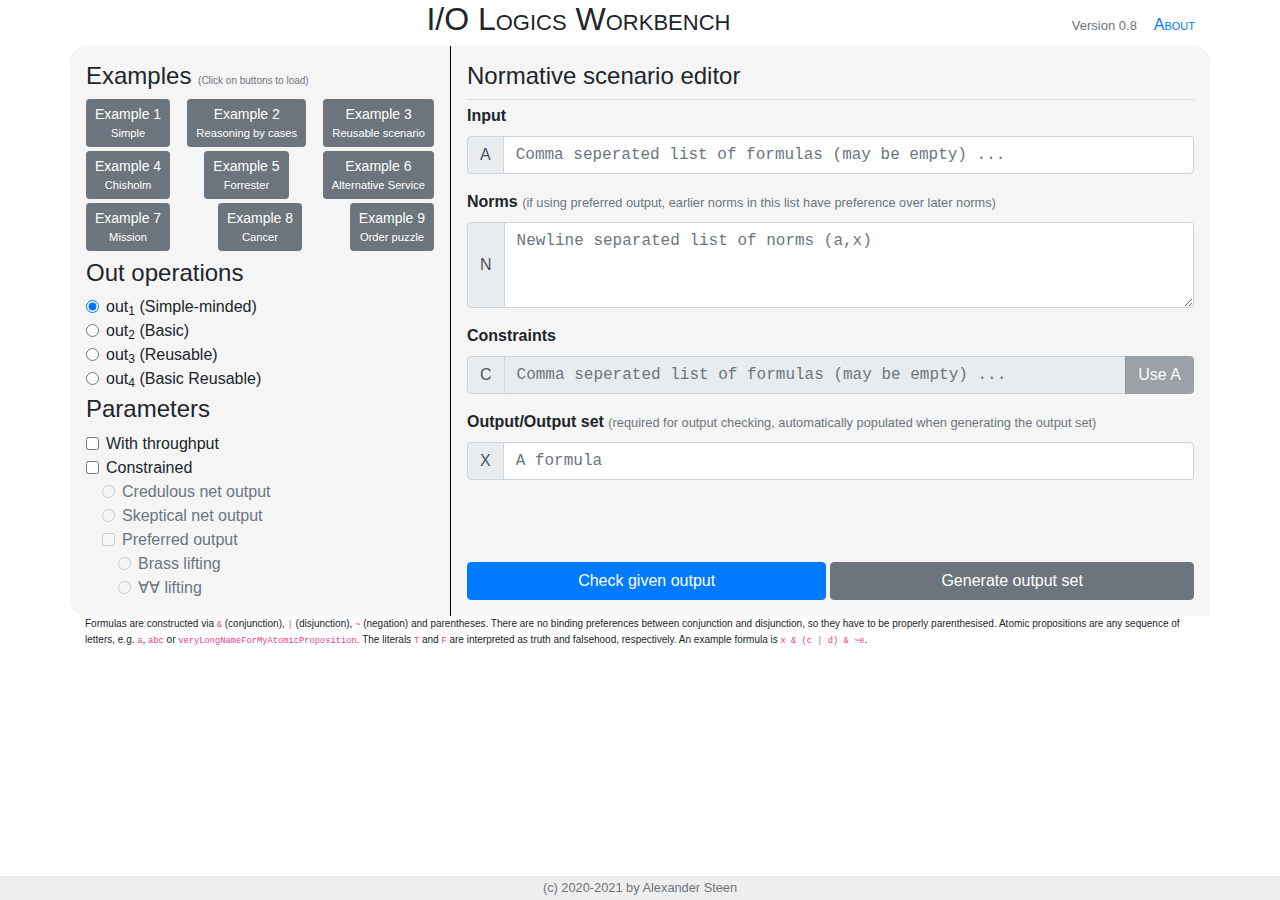
<file: index.html>
<!--
  I/O Logic Workbench: Automated Reasoner for I/O Logics
  Copyright (C) 2020 Alexander Steen <alexander.steen@uni.lu>
  
  This program is free software: you can redistribute it and/or modify
  it under the terms of the GNU General Public License as published by
  the Free Software Foundation, either version 3 of the License, or
  (at your option) any later version.

  This program is distributed in the hope that it will be useful,
  but WITHOUT ANY WARRANTY; without even the implied warranty of
  MERCHANTABILITY or FITNESS FOR A PARTICULAR PURPOSE.  See the
  GNU General Public License for more details.

  You should have received a copy of the GNU General Public License
  along with this program.  If not, see <https://www.gnu.org/licenses/>.
-->
<!doctype html>

<html lang="en">
  <head>
    <meta charset="utf-8">
    <meta content="none" name="referrer">
    <meta name="viewport" content="width=device-width, initial-scale=1, shrink-to-fit=no">
    <meta http-equiv="Cache-control" content="no-cache, no-store, must-revalidate">
    <meta http-equiv="Pragma" content="no-cache">
    <title>I/O Logic Workbench</title>
    <meta name="application-name" content="I/O Logic Workbench">
    <meta name="keywords" content="I/O Logic, Automated Reasoning, Deontic Logic, Automated Theorem Proving, Logical Reasoning, Input/Output logics, Logic Workbench">
    <meta name="description" content="An automated reasoning system for Input/Output logics.">
    <meta name="author" content="Alexander Steen">
    <meta name="google-site-verification" content="93SdRdvJRhOdwO5Yx9VsFhpJGsolLNoOTL9bNmIN24A" />
    <link rel="apple-touch-icon" sizes="180x180" href="img/apple-touch-icon.png">
    <link rel="icon" type="image/png" sizes="32x32" href="img/favicon-32x32.png">
    <link rel="icon" type="image/png" sizes="16x16" href="img/favicon-16x16.png">
    <link rel="manifest" href="img/site.webmanifest">
    <link rel="mask-icon" href="img/safari-pinned-tab.svg" color="#5bbad5">
    <meta name="msapplication-TileColor" content="#9f00a7">
    <meta name="theme-color" content="#ffffff">
    <link rel="stylesheet" href="css/bootstrap.min.css">
    <link rel="stylesheet" href="css/style.css">
  </head>

  <body>
    <div class="container">
      <div class="row">
        <div class="col-sm text-center">
          <div class="float-right h2 ml-0">
            <span class="text-muted mr-2" style="font-size:small">Version 0.8</span>
            <a href="about.html"><span style="font-size:medium;font-variant:small-caps">About</span></a>
          </div>
          <h1 class="h2" style="font-variant:small-caps">I/O Logics Workbench</h1>
        </div>
      </div>
      <div class="row">
        <div class="col-sm-4 p-3" style="border-left: 0px solid black;border-top: 0px solid black;border-bottom: 0px solid black;background-color:#f5f5f5;border-radius:1em 0em 0em 1em">
          <h4 class="mt-0">Examples <span class="text-muted" style="font-size:x-small">(Click on buttons to load)</span></h4>
          <div class="d-flex flex-wrap justify-content-between">
            <button type="button" id="example1button" class="btn btn-sm btn-secondary mb-1">
              <div>Example 1</div>
              <div class="small">Simple</div>
            </button>
            <button type="button" id="example2button" class="btn btn-sm btn-secondary mb-1">
              <div>Example 2</div>
              <div class="small">Reasoning by cases</div>
            </button>
            <button type="button" id="example3button" class="btn btn-sm btn-secondary mb-1">
            <div>Example 3</div>
              <div class="small">Reusable scenario</div>
            </button>
            <button type="button" id="example4button" class="btn btn-sm btn-secondary mb-1">
              <div>Example 4</div>
              <div class="small">Chisholm</div>
            </button>
            <button type="button" id="example5button" class="btn btn-sm btn-secondary mb-1">
              <div>Example 5</div>
              <div class="small">Forrester</div>
            </button>
            <button type="button" id="example6button" class="btn btn-sm btn-secondary mb-1">
              <div>Example 6</div>
              <div class="small">Alternative Service</div>
            </button>
            <button type="button" id="example7button" class="btn btn-sm btn-secondary mb-1">
              <div>Example 7</div>
              <div class="small">Mission</div>
            </button>
            <button type="button" id="example8button" class="btn btn-sm btn-secondary mb-1">
              <div>Example 8</div>
              <div class="small">Cancer</div>
            </button>
            <button type="button" id="example9button" class="btn btn-sm btn-secondary mb-1">
              <div>Example 9</div>
              <div class="small">Order puzzle</div>
            </button>
          </div>
          <h4 class="mt-1">Out operations</h4>
          <div class="form-check">
            <input class="form-check-input cursor-pointer" type="radio" name="out" id="radio-out1" value="out1" checked>
            <label class="form-check-label cursor-pointer" for="radio-out1">
              out<sub>1</sub> (Simple-minded)
            </label>
          </div>
          <div class="form-check">
            <input class="form-check-input cursor-pointer" type="radio" name="out" id="radio-out2" value="out2">
            <label class="form-check-label cursor-pointer" for="radio-out2">
              out<sub>2</sub> (Basic)
            </label>
          </div>
          <div class="form-check">
            <input class="form-check-input cursor-pointer" type="radio" name="out" id="radio-out3" value="out3">
            <label class="form-check-label cursor-pointer" for="radio-out3">
              out<sub>3</sub> (Reusable)
            </label>
          </div>
          <div class="form-check">
            <input class="form-check-input cursor-pointer" type="radio" name="out" id="radio-out4" value="out4">
            <label class="form-check-label cursor-pointer" for="radio-out4">
              out<sub>4</sub> (Basic Reusable)
            </label>
          </div>
          <h4 class="mt-1">Parameters</h4>
          <div class="form-check">
            <input class="form-check-input cursor-pointer" type="checkbox" name="io-throughput" id="checkbox-io-throughput" value="">
            <label class="form-check-label cursor-pointer" for="checkbox-io-throughput">
              With throughput
            </label>
          </div>
          <div class="form-check">
            <input class="form-check-input cursor-pointer" type="checkbox" name="io-constrained" id="checkbox-constrained" value="">
            <label class="form-check-label cursor-pointer" for="checkbox-constrained">
              Constrained
            </label>
          </div>
          <div class="ml-3">
            <div class="form-check">
              <input class="form-check-input cursor-pointer" type="radio" name="io-constrained-net" id="radio-net-credulous" value="net-credulous" disabled>
              <label class="form-check-label cursor-pointer" for="radio-net-credulous">
                Credulous net output
              </label>
            </div>
            <div class="form-check">
              <input class="form-check-input cursor-pointer" type="radio" name="io-constrained-net" id="radio-net-skeptical" value="net-skeptical" disabled>
              <label class="form-check-label cursor-pointer" for="radio-net-skeptical">
                Skeptical net output
              </label>
            </div>
            <div class="form-check">
              <input class="form-check-input cursor-pointer" type="checkbox" name="io-preferred-output" id="checkbox-preferred-output" value="" disabled>
              <label class="form-check-label cursor-pointer" for="checkbox-preferred-output">
                Preferred output
              </label>
            </div>
            <div class="ml-3">
              <div class="form-check">
                <input class="form-check-input cursor-pointer" type="radio" name="io-preference-lifting" id="radio-preference-lifting-brass" value="lifting-brass" disabled>
                <label class="form-check-label cursor-pointer" for="radio-preference-lifting-brass">
                  Brass lifting
                </label>
              </div>
              <div class="form-check">
                <input class="form-check-input cursor-pointer" type="radio" name="io-preference-lifting" id="radio-preference-lifting-fafa" value="lifting-fafa" disabled>
                <label class="form-check-label cursor-pointer" for="radio-preference-lifting-fafa">
                  &#8704;&#8704; lifting
                </label>
              </div>
            </div>
          </div>
        </div>
        <div class="col-sm-8  p-3" style="border-left: 1px solid black;background-color:#f5f5f5;border-radius:0em 1em 0em 0em">
          <h4>Normative scenario editor</h4>
          <hr class="mt-0 mb-1">
          <div class="form-group">
            <label for="input"><b>Input</b></label>
            <div class="input-group">
              <div class="input-group-prepend">
                <div class="input-group-text">A</div>
              </div>
              <input type="text" class="form-control text-monospace" id="input" placeholder="Comma seperated list of formulas (may be empty) ...">
            </div>
          </div>
          <div class="form-group">
            <label for="norms"><b>Norms</b> <span class="text-muted small">(if using preferred output, earlier norms in this list have preference over later norms)</span></label>
            <!--<span style="" class="text-muted small float-right">
              <button class="btn btn-outline-secondary btn-sm cursor-na" type="button" disabled>
                <img src="img/upload.svg" class="feather"> Import
              </button>
            </span>-->
            <div class="input-group">
              <div class="input-group-prepend">
                <div class="input-group-text">N</div>
              </div>
              <textarea class="form-control text-monospace" id="norms" rows="3" placeholder="Newline separated list of norms (a,x)"></textarea>
            </div>
          </div>
          <div class="form-group">
            <label for="constraints"><b>Constraints</b></label>
            <div class="input-group">
              <div class="input-group-prepend">
                <div class="input-group-text">C</div>
              </div>
              <input type="text" class="form-control text-monospace" id="constraints" placeholder="Comma seperated list of formulas (may be empty) ..." disabled>
              <div class="input-group-append">
                <button id="copy-constraints" class="btn btn-secondary cursor-na" type="button" disabled>Use A</button>
              </div>
            </div>
          </div>
          <div class="form-group">
            <label for="output"><b>Output/Output set</b> <span class="text-muted small">(required for output checking, automatically populated when generating the output set)</span></label>
            <div class="input-group">
              <div class="input-group-prepend">
                <div class="input-group-text">X</div>
              </div>
              <input type="text" class="form-control text-monospace" id="output" placeholder="A formula">
            </div>
          </div>
          <div class="alert alert-success show" role="alert" id="response" style="visibility:collapse">
            <b>Result:</b> <span id="response-text"></span>
          </div>
          <div class="d-flex justify-content-around">
            <button id="checkButton" type="button" class="btn btn-primary flex-fill mr-1">Check given output</button>
            <button id="outputButton" type="button" class="btn btn-secondary flex-fill cursor-na">Generate output set</button>
          </div>
        </div>
      </div>
      <div class="row">
        <div class="col-sm">
          <p style="font-size:x-small" class="mb-1">
            Formulas are constructed via
            <code>&</code> (conjunction),
            <code>|</code> (disjunction),
            <code>~</code> (negation) and parentheses. There are
            no binding preferences between conjunction and disjunction, so they have to be
            properly parenthesised. Atomic propositions
            are any sequence of letters, e.g. <code>a</code>,
            <code>abc</code> or 
            <code>veryLongNameForMyAtomicProposition</code>.
            The literals <code>T</code> and 
            <code>F</code> are interpreted as truth and falsehood,
            respectively.
            An example formula is <code>x & (c | d) & ~e</code>.
          </p>
        </div>
      </div>
    </div>
    <footer class="footer text-muted small d-flex justify-content-center">
        (c) 2020-2021 by Alexander Steen
    </footer>
  </body>
  <script src="lib/jquery-3.4.1.slim.min.js" ></script>
  <script src="lib/lodash.js"></script>
  <script src="lib/SAT.js"></script>
  <script src="js/proplogicparser.js"></script>
  <script src="js/pltk.js"></script>
  <script src="js/inputoutput.js"></script>
</html>
</file>
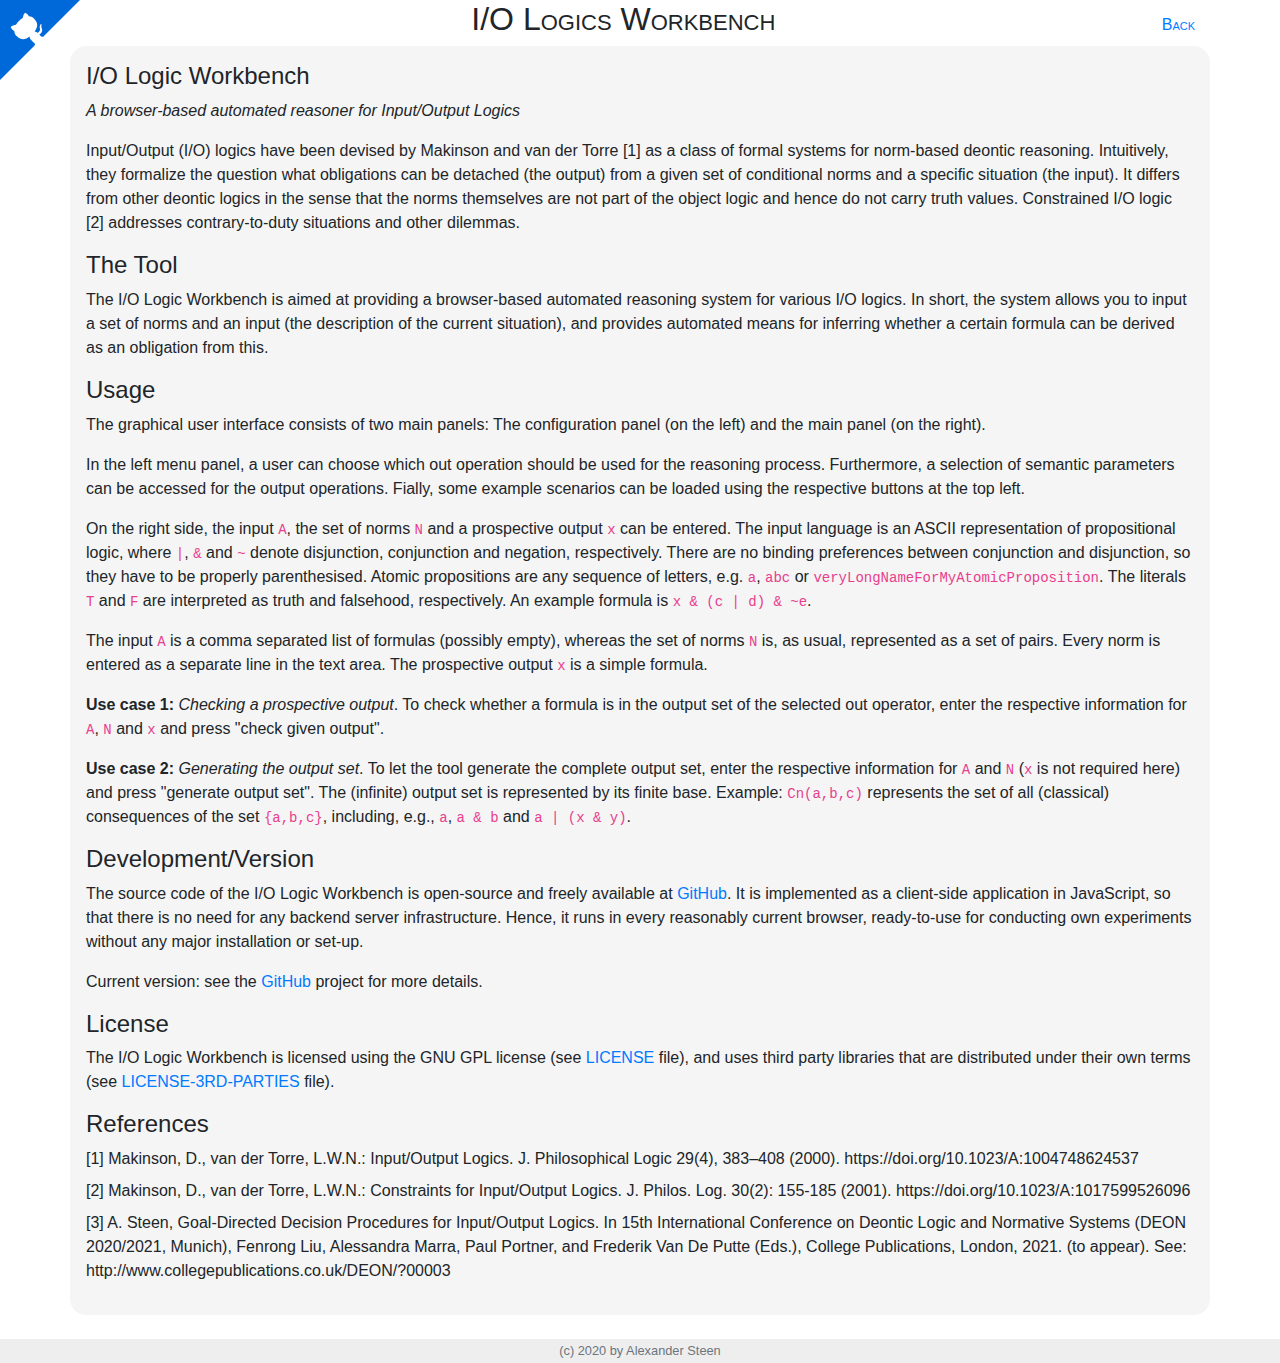
<file: about.html>
<!--
  I/O Logic Workbench: Automated Reasoner for I/O Logics
  Copyright (C) 2020 Alexander Steen <alexander.steen@uni.lu>
  
  This program is free software: you can redistribute it and/or modify
  it under the terms of the GNU General Public License as published by
  the Free Software Foundation, either version 3 of the License, or
  (at your option) any later version.

  This program is distributed in the hope that it will be useful,
  but WITHOUT ANY WARRANTY; without even the implied warranty of
  MERCHANTABILITY or FITNESS FOR A PARTICULAR PURPOSE.  See the
  GNU General Public License for more details.

  You should have received a copy of the GNU General Public License
  along with this program.  If not, see <https://www.gnu.org/licenses/>.
-->
<!doctype html>

<html lang="en">
  <head>
    <meta charset="utf-8">
    <meta content="none" name="referrer">
    <meta name="viewport" content="width=device-width, initial-scale=1, shrink-to-fit=no">
    <meta http-equiv="Cache-control" content="no-cache, no-store, must-revalidate">
    <meta http-equiv="Pragma" content="no-cache">
    <title>I/O Logic Workbench</title>
    <meta name="application-name" content="I/O Logic Workbench">
    <meta name="keywords" content="I/O Logic, Automated Reasoning, Deontic Logic, Automated Theorem Proving, Logical Reasoning, Input/Output logics, Logic Workbench">
    <meta name="description" content="An automated reasoning system for Input/Output logics.">
    <meta name="author" content="Alexander Steen">
    <link rel="apple-touch-icon" sizes="180x180" href="img/apple-touch-icon.png">
    <link rel="icon" type="image/png" sizes="32x32" href="img/favicon-32x32.png">
    <link rel="icon" type="image/png" sizes="16x16" href="img/favicon-16x16.png">
    <link rel="stylesheet" href="css/bootstrap.min.css">
    <link rel="stylesheet" href="css/style.css">
  </head>

  <body>
    <!-- GitHub corner from <http://tholman.com/github-corners/>, color adapted to #0069d9 -->
    <a href="https://github.com/I-O-Logic/iol-workbench" class="github-corner" aria-label="View source on GitHub"><svg width="80" height="80" viewBox="0 0 250 250" style="fill:#0069d9; color:#fff; position: absolute; top: 0; border: 0; left: 0; transform: scale(-1, 1);" aria-hidden="true"><path d="M0,0 L115,115 L130,115 L142,142 L250,250 L250,0 Z"></path><path d="M128.3,109.0 C113.8,99.7 119.0,89.6 119.0,89.6 C122.0,82.7 120.5,78.6 120.5,78.6 C119.2,72.0 123.4,76.3 123.4,76.3 C127.3,80.9 125.5,87.3 125.5,87.3 C122.9,97.6 130.6,101.9 134.4,103.2" fill="currentColor" style="transform-origin: 130px 106px;" class="octo-arm"></path><path d="M115.0,115.0 C114.9,115.1 118.7,116.5 119.8,115.4 L133.7,101.6 C136.9,99.2 139.9,98.4 142.2,98.6 C133.8,88.0 127.5,74.4 143.8,58.0 C148.5,53.4 154.0,51.2 159.7,51.0 C160.3,49.4 163.2,43.6 171.4,40.1 C171.4,40.1 176.1,42.5 178.8,56.2 C183.1,58.6 187.2,61.8 190.9,65.4 C194.5,69.0 197.7,73.2 200.1,77.6 C213.8,80.2 216.3,84.9 216.3,84.9 C212.7,93.1 206.9,96.0 205.4,96.6 C205.1,102.4 203.0,107.8 198.3,112.5 C181.9,128.9 168.3,122.5 157.7,114.1 C157.9,116.9 156.7,120.9 152.7,124.9 L141.0,136.5 C139.8,137.7 141.6,141.9 141.8,141.8 Z" fill="currentColor" class="octo-body"></path></svg></a><style>.github-corner:hover .octo-arm{animation:octocat-wave 560ms ease-in-out}@keyframes octocat-wave{0%,100%{transform:rotate(0)}20%,60%{transform:rotate(-25deg)}40%,80%{transform:rotate(10deg)}}@media (max-width:500px){.github-corner:hover .octo-arm{animation:none}.github-corner .octo-arm{animation:octocat-wave 560ms ease-in-out}}</style>
    <div class="container">
      <div class="row">
        <div class="col-sm text-center">
          <div class="float-right h2"><a href="index.html"><span style="font-size:medium;font-variant:small-caps">Back</span></a></div>
          <h1 class="h2" style="font-variant:small-caps">I/O Logics Workbench</h1>
        </div>
      </div>  
      <div class="row">
        <div class="col-sm-12 p-3" style="background-color:#f5f5f5;border-radius:1em 1em 1em 1em">
          <h2 class="h4 mt-0">I/O Logic Workbench</h2>
          <p><em>A browser-based automated reasoner for Input/Output Logics</em></p>
          <p>
            Input/Output (I/O) logics have been devised by Makinson and van der Torre [1]
            as a class of formal systems for norm-based deontic reasoning. Intuitively,
            they formalize the question what obligations can be detached (the output) from a given
            set of conditional norms and a specific situation (the input). It differs from
            other deontic logics in the sense that the norms themselves are not part of the
            object logic and hence do not carry truth values. Constrained I/O logic [2]
            addresses contrary-to-duty situations and other dilemmas.
          </p>
          <h2 class="h4">The Tool</h2>
          <p>
            The I/O Logic Workbench is aimed at providing a browser-based automated reasoning system for various I/O logics.
            In short, the system allows you to input a set of norms and an input (the description of the current situation),
            and provides automated means for inferring whether a certain formula can be derived as an obligation from this.
          </p>
          <h2 class="h4">Usage</h2>
          <p>
            The graphical user interface consists of two main panels: The configuration panel (on the left)
            and the main panel (on the right).
          </p>
          <p>
            In the left menu panel, a user can choose which out operation should be used for the reasoning process.
            Furthermore, a selection of semantic parameters can be accessed for the output operations.
            Fially, some example scenarios can be loaded using the respective buttons at the top left.
          </p>
          <p> 
            On the right side, the input <code>A</code>, the set of norms <code>N</code> and a prospective output
            <code>x</code> can be entered. The input language is an ASCII representation of propositional logic,
            where <code>|</code>, <code>&</code> and <code>~</code> denote disjunction, conjunction and negation,
            respectively. There are no binding preferences between conjunction and disjunction,
            so they have to be properly parenthesised. Atomic propositions are any sequence of letters,
            e.g. <code>a</code>, <code>abc</code> or <code>veryLongNameForMyAtomicProposition</code>.
            The literals <code>T</code> and <code>F</code> are interpreted as truth and falsehood, respectively.
            An example formula is <code>x & (c | d) & ~e</code>.
          </p><p>
            The input <code>A</code> is a comma separated list of formulas (possibly empty), whereas the
            set of norms <code>N</code> is, as usual, represented as a set of pairs. Every norm is entered
            as a separate line in the text area. The prospective output <code>x</code> is a simple formula.
          </p>
          <p>
            <b>Use case 1:</b> <em>Checking a prospective output</em>.
            To check whether a formula is in the output set of the selected out operator, enter the respective
            information for <code>A</code>, <code>N</code> and <code>x</code> and press "check given output".
          </p>
          <p>
            <b>Use case 2:</b> <em>Generating the output set</em>.
            To let the tool generate the complete output set, enter the respective
            information for <code>A</code> and <code>N</code> (<code>x</code> is not required here)
            and press "generate output set". The (infinite) output set is represented by its finite base.
            Example: <code>Cn(a,b,c)</code> represents the set of all (classical) consequences of the set
            <code>{a,b,c}</code>, including, e.g., <code>a</code>, <code>a & b</code> and <code>a | (x & y)</code>.
          </p>
          <h2 class="h4">Development/Version</h2>
          <p>
            The source code of the I/O Logic Workbench is open-source and freely available at
            <a href="https://github.com/I-O-Logic/iol-workbench">GitHub</a>.
            It is implemented as a client-side application in JavaScript, so that there is no
            need for any backend server infrastructure. Hence, it runs in every reasonably current browser,
            ready-to-use for conducting own experiments without any major installation or set-up.
          </p>
          <p>
            Current version: see the <a href="https://github.com/I-O-Logic/iol-workbench">GitHub</a>
            project for more details. 
          </p>
          <h2 class="h4">License</h2>
          <p>
            The I/O Logic Workbench is licensed using the GNU GPL license (see <a href="LICENSE">LICENSE</a> file),
            and uses third party libraries that are distributed under their own terms
            (see <a href="LICENSE-3RD-PARTIES">LICENSE-3RD-PARTIES</a> file).
          </p>
          <h2 class="h4">References</h2>
          <dl>
          <dd>[1] Makinson, D., van der Torre, L.W.N.: Input/Output Logics. J. Philosophical Logic 29(4), 383–408 (2000). https://doi.org/10.1023/A:1004748624537</dd>
          <dd>[2] Makinson, D., van der Torre, L.W.N.: Constraints for Input/Output Logics. J. Philos. Log. 30(2): 155-185 (2001). https://doi.org/10.1023/A:1017599526096</dd>
          <dd>[3] A. Steen, Goal-Directed Decision Procedures for Input/Output Logics. In 15th International Conference on Deontic Logic and Normative Systems (DEON 2020/2021, Munich), Fenrong Liu, Alessandra Marra, Paul Portner, and Frederik Van De Putte (Eds.), College Publications, London, 2021. (to appear). See: http://www.collegepublications.co.uk/DEON/?00003</dd>
          </dl>
        </div>
      </div>
    </div>
    <br>
    <footer class="footer text-muted small d-flex justify-content-center">
        (c) 2020 by Alexander Steen
    </footer>
  </body>
</html>
</file>
<file: css/style.css>
/*
  I/O Logic Workbench: Automated Reasoner for I/O Logics
  Copyright (C) 2020 Alexander Steen <alexander.steen@uni.lu>

  This program is free software: you can redistribute it and/or modify
  it under the terms of the GNU General Public License as published by
  the Free Software Foundation, either version 3 of the License, or
  (at your option) any later version.

  This program is distributed in the hope that it will be useful,
  but WITHOUT ANY WARRANTY; without even the implied warranty of
  MERCHANTABILITY or FITNESS FOR A PARTICULAR PURPOSE.  See the
  GNU General Public License for more details.

  You should have received a copy of the GNU General Public License
  along with this program.  If not, see <https://www.gnu.org/licenses/>.
*/

html {
  min-height:100%;
  position:relative;
}

body {
  margin-bottom: 24px; /* Margin bottom by footer height */
}

.cursor-pointer {
  cursor:pointer;
}

.cursor-na {
  cursor:not-allowed;
}

.footer {
  position: absolute;
  bottom: 0;
  width: 100%;
  height: 24px; 
  line-height: 24px; 
  background-color: #eeeeee;
}

.feather {
  width: 18px;
  height: 18px;
}
</file>
